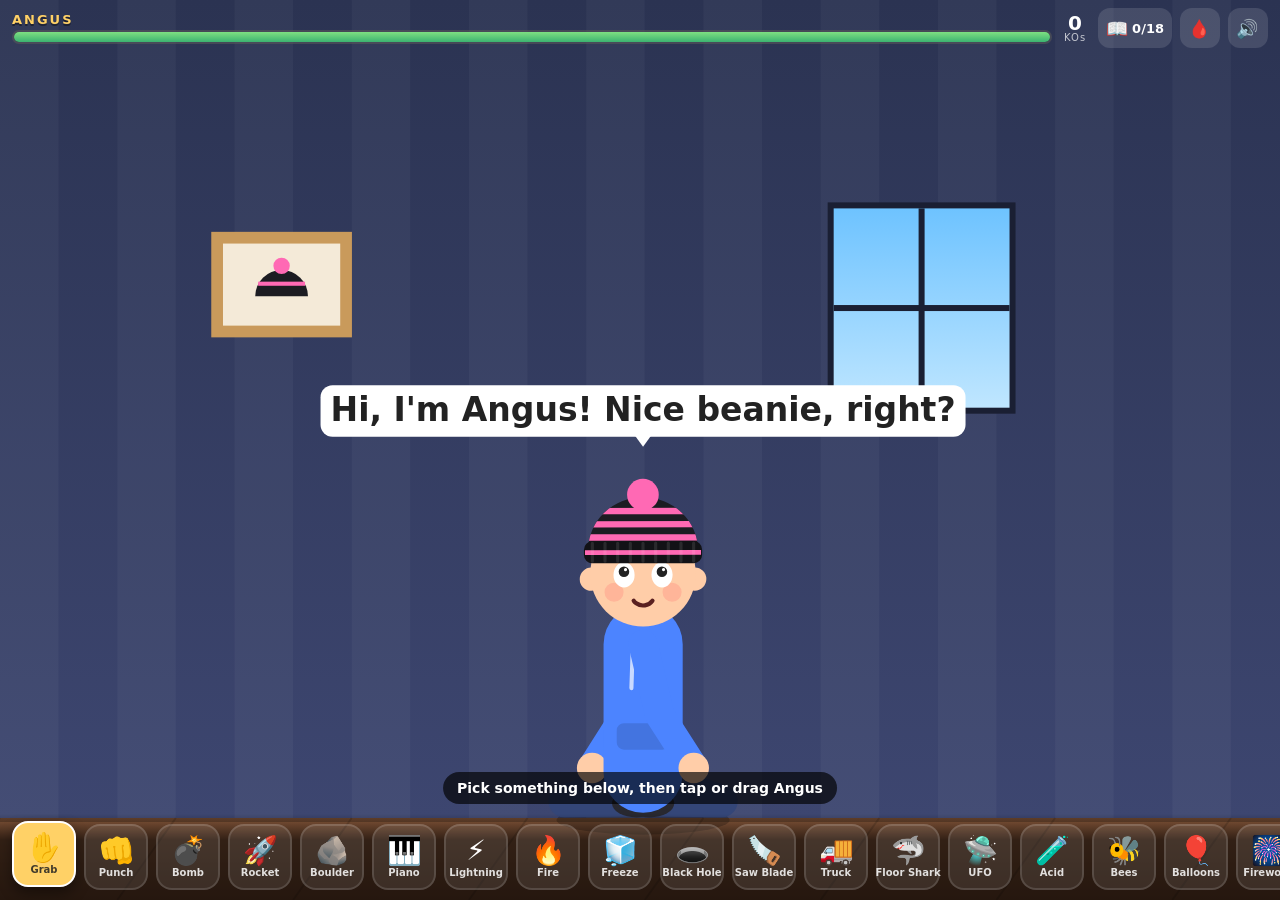
<file: index.html>
<!doctype html>
<html lang="en">
<head>
  <meta charset="utf-8">
  <meta name="viewport" content="width=device-width, initial-scale=1, maximum-scale=1, user-scalable=no, viewport-fit=cover">
  <title>Bye Bye Angus</title>
  <meta name="apple-mobile-web-app-capable" content="yes">
  <meta name="mobile-web-app-capable" content="yes">
  <meta name="apple-mobile-web-app-status-bar-style" content="black-translucent">
  <meta name="apple-mobile-web-app-title" content="Bye Angus">
  <meta name="theme-color" content="#1d2233">
  <link rel="apple-touch-icon" href="icons/apple-touch-icon.png">
  <link rel="icon" type="image/png" sizes="192x192" href="icons/icon-192.png">
  <link rel="manifest" href="manifest.webmanifest">
  <link rel="stylesheet" href="style.css?v=4">
</head>
<body>
  <canvas id="game"></canvas>

  <header id="hud">
    <div class="hp-wrap">
      <div class="hp-name">ANGUS</div>
      <div class="hp-bar"><div id="hpFill"></div></div>
    </div>
    <div class="stat"><span id="killCount">0</span><small>KOs</small></div>
    <button id="bookBtn" class="hud-btn" aria-label="Ways discovered">📖<span id="wayCount">0/18</span></button>
    <button id="goreBtn" class="hud-btn" aria-label="Gore">🩸</button>
    <button id="soundBtn" class="hud-btn" aria-label="Sound">🔊</button>
  </header>

  <div id="banner" class="banner hidden">
    <div id="bannerMain"></div>
    <div id="bannerSub"></div>
  </div>

  <div id="hint" class="hint">Pick something below, then tap or drag Angus</div>

  <nav id="tools"></nav>

  <div id="book" class="book hidden">
    <div class="book-card">
      <div class="book-head">
        <h2>Ways to beat Angus</h2>
        <button id="bookClose" class="close" aria-label="Close">✕</button>
      </div>
      <p id="bookSummary" class="book-sum"></p>
      <div id="bookGrid" class="book-grid"></div>
      <button id="resetBtn" class="reset">Reset progress</button>
    </div>
  </div>

  <script src="game.js?v=4"></script>
</body>
</html>
</file>
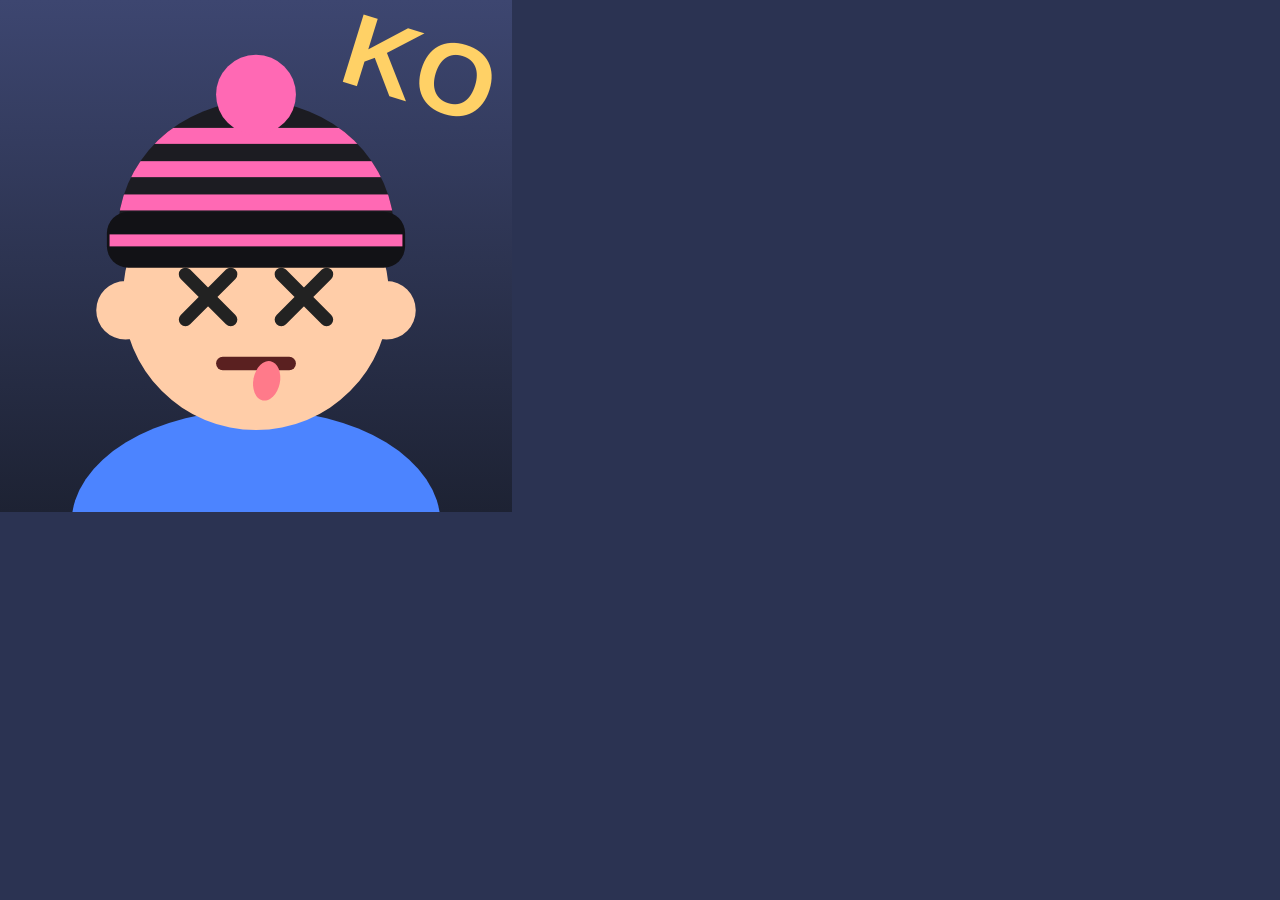
<file: tools/icon.html>
<!doctype html><html><body style="margin:0;background:#2b3352"><canvas id="c"></canvas><script>
const n=+location.hash.slice(1)||512,c=document.getElementById('c');c.width=c.height=n;const x=c.getContext('2d'),r=n*0.26,cx=n/2,cy=n*0.58;
const g=x.createLinearGradient(0,0,0,n);g.addColorStop(0,'#3d4670');g.addColorStop(1,'#1d2233');x.fillStyle=g;x.fillRect(0,0,n,n);
x.fillStyle='#4c84ff';x.beginPath();x.ellipse(cx,n*1.02,n*0.36,n*0.22,0,0,7);x.fill();
x.fillStyle='#ffcda8';x.beginPath();x.arc(cx-r*0.98,cy+r*0.1,r*0.22,0,7);x.moveTo(cx+r*1.2,cy+r*0.1);x.arc(cx+r*0.98,cy+r*0.1,r*0.22,0,7);x.moveTo(cx+r,cy);x.arc(cx,cy,r,0,7);x.fill();
x.strokeStyle='#222';x.lineWidth=r*0.1;x.lineCap='round';[-1,1].forEach(s=>{const ex=cx+s*r*0.36,ey=cy,k=r*0.17;x.beginPath();x.moveTo(ex-k,ey-k);x.lineTo(ex+k,ey+k);x.moveTo(ex+k,ey-k);x.lineTo(ex-k,ey+k);x.stroke();});
x.strokeStyle='#5a2020';x.beginPath();x.moveTo(cx-r*0.25,cy+r*0.5);x.lineTo(cx+r*0.25,cy+r*0.5);x.stroke();
x.fillStyle='#ff7a8a';x.beginPath();x.ellipse(cx+r*0.08,cy+r*0.63,r*0.1,r*0.15,0.2,0,7);x.fill();
x.save();x.translate(0,-r*0.22);x.fillStyle='#1c1c22';x.beginPath();x.ellipse(cx,cy-r*0.25,r*1.04,r,0,Math.PI,0);x.closePath();x.fill();
x.save();x.beginPath();x.ellipse(cx,cy-r*0.25,r*1.04,r,0,Math.PI,0);x.clip();x.fillStyle='#ff69b4';[-1.05,-0.8,-0.55].forEach(t=>x.fillRect(cx-r*1.1,cy+t*r,r*2.2,r*0.12));x.restore();x.fillStyle='#ff69b4';x.beginPath();x.arc(cx,cy-r*1.3,r*0.3,0,7);x.fill();
x.fillStyle='#121216';x.beginPath();x.roundRect(cx-r*1.12,cy-r*0.42,r*2.24,r*0.42,r*0.16);x.fill();x.fillStyle='#ff69b4';x.fillRect(cx-r*1.1,cy-r*0.25,r*2.2,r*0.09);x.restore();
x.fillStyle='#ffd166';x.font=`900 ${n*0.2}px sans-serif`;x.textAlign='center';x.save();x.translate(n*0.8,n*0.2);x.rotate(0.3);x.fillText('KO',0,0);x.restore();
</script></body></html>
</file>
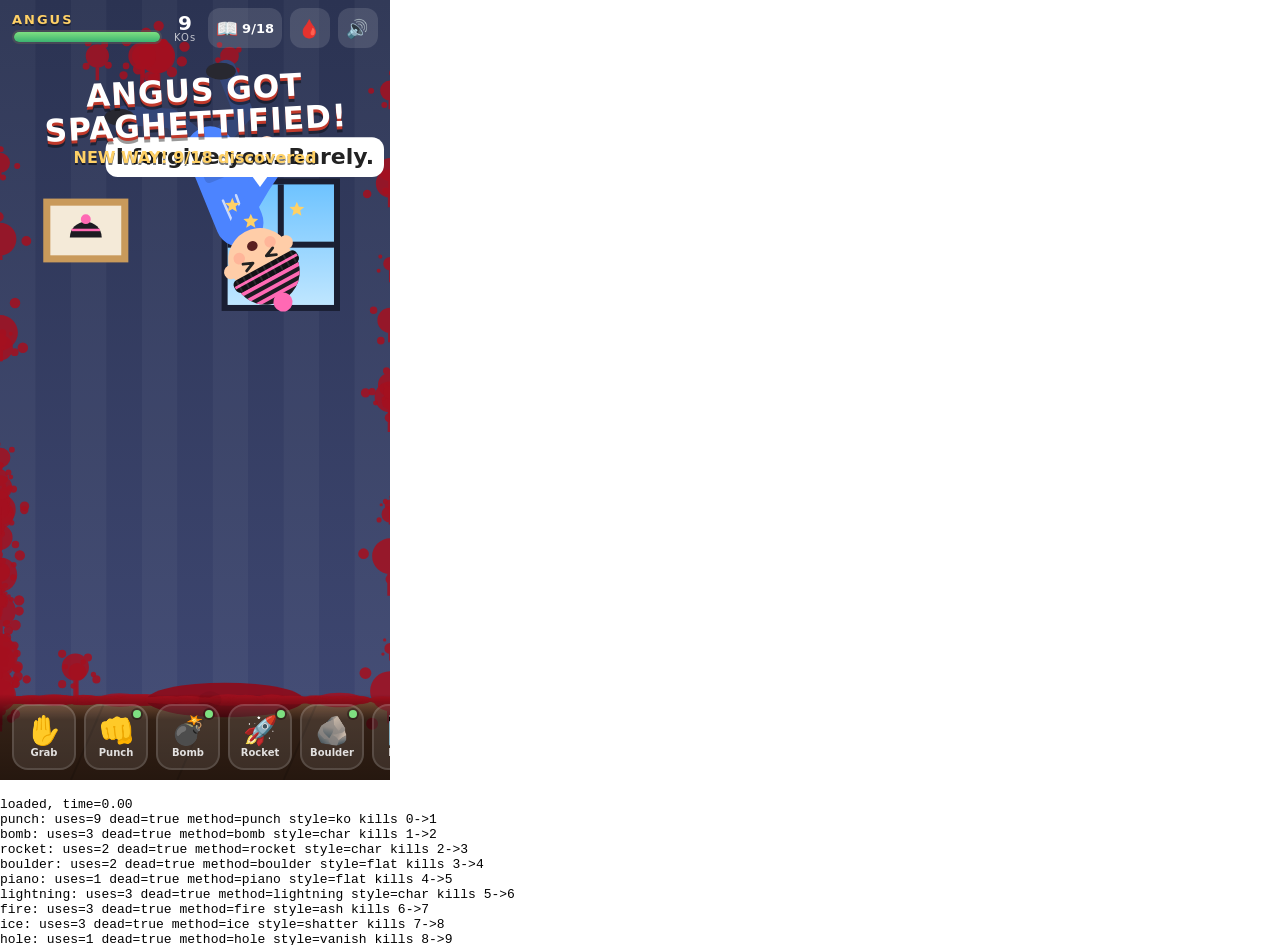
<file: tools/test.html>
<!doctype html><html><body style="margin:0">
<iframe id="f" src="../index.html" style="width:390px;height:780px;border:0"></iframe>
<pre id="out">running</pre>
<script>
// Headless test: drives each weapon until Angus dies. Usage: test.html#all or #bomb
const f = document.getElementById('f'), log = [], errs = [];
const out = () => { document.getElementById('out').textContent = log.join('\n'); };
let w = null;
const E = s => w.eval(s);
const wait = ms => { E('for(let i=0;i<' + Math.round(ms / 16.7) + ';i++){stepWorld();} render();'); return new Promise(r => setTimeout(r, 5)); };
f.onload = async () => {
  try {
    w = f.contentWindow;
    w.addEventListener('error', e => errs.push(e.message + ' @' + e.lineno));
    E("save.kills=0;save.counts={};");
    log.push('loaded, time=' + E('time.toFixed(2)')); out();
    const mode = location.hash.slice(1) || 'all';
    if (mode === 'dbg-balloon') {
      await wait(1500); E('angus.spawnT=0;angus.stun=0');
      E("weapon='balloon';useWeapon(angus.pts[1].x, angus.pts[1].y)");
      log.push('balloon=' + E('JSON.stringify(angus.balloon && {idx:angus.balloon.idx})') + ' ceilY=' + E('Math.round(ceilY)') + ' floorY=' + E('Math.round(floorY)'));
      for (let i = 0; i < 40; i++) { await wait(100); log.push(i + ' hipY=' + E('Math.round(angus.pts[2].y)') + ' handY=' + E('angus.balloon?Math.round(angus.pts[angus.balloon.idx].y):"-"') + ' drop=' + E('angus.balloonDrop') + ' hp=' + E('Math.round(angus.hp)') + ' stun=' + E('angus.stun.toFixed(1)')); }
      out(); return;
    }
    if (mode.startsWith('shot-')) {
      const sc = mode.slice(5);
      await wait(1500); E('angus.spawnT=0;angus.stun=0');
      if (sc === 'fire') { E("weapon='fire';useWeapon(angus.pts[1].x, angus.pts[1].y)"); await wait(700); }
      if (sc === 'ice') { E("weapon='ice';useWeapon(angus.pts[1].x, angus.pts[1].y)"); await wait(400); }
      if (sc === 'bomb') { E("angus.hp=10;weapon='bomb';useWeapon(angus.pts[2].x+40, angus.pts[2].y)"); await wait(1550); }
      if (sc === 'gorebomb') { E("angus.hp=10;weapon='bomb';useWeapon(angus.pts[2].x+40, angus.pts[2].y)"); await wait(2400); }
      if (sc === 'gorepunch') { for (let i = 0; i < 12 && E('!angus.dead'); i++) { E("weapon='punch';useWeapon(angus.pts[0].x, angus.pts[0].y)"); await wait(500); } await wait(800); }
      if (sc === 'shark') { E("weapon='shark';useWeapon(angus.pts[2].x, floorY-10)"); await wait(250); }
      if (sc === 'ufo') { E("weapon='ufo';useWeapon(angus.pts[2].x, ceilY+30)"); await wait(1000); }
      if (sc === 'truck') { E("weapon='truck';useWeapon(10, floorY-50)"); await wait(400); }
      if (sc === 'bees') { E("weapon='bees';useWeapon(angus.pts[1].x, angus.pts[1].y)"); await wait(2500); }
      if (sc === 'acid') { E("angus.hp=30;weapon='acid';useWeapon(angus.pts[1].x, angus.pts[1].y)"); await wait(2200); }
      if (sc === 'saw') { E("weapon='saw';useWeapon(20, ceilY+40)"); await wait(700); }
      if (sc === 'balloon') { E("weapon='balloon';useWeapon(angus.pts[1].x, angus.pts[1].y)"); await wait(1200); }
      if (sc === 'firework') { E("weapon='firework';useWeapon(angus.pts[1].x, angus.pts[1].y)"); await wait(1000); }
      if (sc === 'piano') { E("weapon='piano';useWeapon(angus.pts[2].x, ceilY+20)"); await wait(1100); }
      if (sc === 'hole') { E("weapon='hole';useWeapon(angus.pts[2].x+90, angus.pts[2].y-120)"); await wait(900); }
      if (sc === 'zap') { E("weapon='lightning';useWeapon(angus.pts[1].x, angus.pts[1].y)"); await wait(32); E('flash=0'); }
      if (sc === 'ghost') { E("angus.hp=5;weapon='punch';useWeapon(angus.pts[0].x, angus.pts[0].y)"); await wait(1600); }
      E('render()'); w.document.getElementById('hint').classList.add('gone');
      log.push('shot ' + sc + ' errors ' + JSON.stringify(errs)); out(); return;
    }
    const weapons = ['punch', 'bomb', 'rocket', 'boulder', 'piano', 'lightning', 'fire', 'ice', 'hole', 'grab', 'saw', 'truck', 'shark', 'ufo', 'acid', 'bees', 'balloon', 'firework'];
    for (const wid of weapons) {
      if (mode !== 'all' && mode !== wid) continue;
      await wait(3800);
      E('angus.spawnT=0;angus.stun=0');
      const before = E('save.kills');
      let uses = 0;
      for (let i = 0; i < 12 && E('!angus.dead'); i++) {
        uses++;
        E("weapon='" + wid + "'");
        if (wid === 'grab') {
          E('angus.grab={idx:0,tx:angus.pts[0].x,ty:angus.pts[0].y}');
          for (let k = 0; k < 6; k++) { E('angus.grab.tx=200+' + k * 30 + ';angus.grab.ty=300-' + k * 20); await wait(30); }
          E('angus.grab.tx=0;angus.grab.ty=100'); await wait(30); E("angus.grab=null;angus.flungBy='grab'");
          await wait(900); continue;
        }
        const where = { boulder: 'angus.pts[2].x, ceilY+20', piano: 'angus.pts[2].x, ceilY+20', ufo: 'angus.pts[2].x, ceilY+30', saw: '20, ceilY+40', truck: '10, floorY-50', shark: 'angus.pts[2].x, floorY-10' }[wid] || 'angus.pts[1].x, angus.pts[1].y';
        E('useWeapon(' + where + ')');
        await wait({ fire: 2500, hole: 2500, ufo: 4000, acid: 2500, bees: 3500, balloon: 5000, firework: 3000, saw: 2000, truck: 2000 }[wid] || 900);
      }
      log.push(wid + ': uses=' + uses + ' dead=' + E('angus.dead') + ' method=' + E('angus.method') + ' style=' + E('angus.style') + ' kills ' + before + '->' + E('save.kills'));
      out();
    }
    log.push('errors: ' + JSON.stringify(errs));
    log.push('counts: ' + JSON.stringify(E('save.counts')));
  } catch (e) { log.push('THREW: ' + e.message + ' ' + e.stack); }
  out();
};
</script></body></html>
</file>
<file: style.css>
* { box-sizing: border-box; -webkit-tap-highlight-color: transparent; }
html, body {
  margin: 0; height: 100%; overflow: hidden; background: #1d2233; color: #fff;
  font-family: -apple-system, BlinkMacSystemFont, "SF Pro Rounded", "Segoe UI", system-ui, sans-serif;
  -webkit-user-select: none; user-select: none; -webkit-touch-callout: none;
  overscroll-behavior: none; touch-action: none;
}
canvas#game { position: fixed; inset: 0; width: 100vw; height: 100vh; height: 100dvh; display: block; touch-action: none; }

#hud {
  position: fixed; left: 0; right: 0; top: 0; z-index: 5;
  display: flex; align-items: center; gap: 8px;
  padding: calc(env(safe-area-inset-top) + 8px) calc(env(safe-area-inset-right) + 12px) 8px calc(env(safe-area-inset-left) + 12px);
  pointer-events: none;
}
#hud > * { pointer-events: auto; }
.hp-wrap { flex: 1; min-width: 0; }
.hp-name { font-weight: 900; font-size: 13px; letter-spacing: 2px; color: #ffd166; text-shadow: 0 2px 0 #0006; }
.hp-bar { height: 14px; border-radius: 8px; background: #0007; border: 2px solid #fff3; overflow: hidden; margin-top: 3px; }
#hpFill { height: 100%; width: 100%; background: linear-gradient(#7ee081, #3cb371); transition: width .15s, background .3s; }
#hpFill.low { background: linear-gradient(#ff8a80, #e53935); }
.stat { display: flex; flex-direction: column; align-items: center; line-height: 1; padding: 0 4px; }
.stat span { font-weight: 900; font-size: 20px; }
.stat small { font-size: 10px; opacity: .7; letter-spacing: 1px; }
.hud-btn {
  border: 0; border-radius: 12px; background: #ffffff1f; color: #fff; font-size: 18px;
  height: 40px; min-width: 40px; padding: 0 8px; display: flex; align-items: center; gap: 4px;
  font-family: inherit;
}
.hud-btn span { font-size: 13px; font-weight: 800; }
.hud-btn:active { transform: scale(.94); }

#tools {
  position: fixed; left: 0; right: 0; bottom: 0; z-index: 5;
  display: flex; gap: 8px; overflow-x: auto; overflow-y: hidden; scrollbar-width: none;
  padding: 10px calc(env(safe-area-inset-right) + 12px) calc(env(safe-area-inset-bottom) + 10px) calc(env(safe-area-inset-left) + 12px);
  background: linear-gradient(#0000, #0009 30%);
  touch-action: pan-x; -webkit-overflow-scrolling: touch;
}
#tools::-webkit-scrollbar { display: none; }
.tool {
  flex: 0 0 auto; width: 64px; height: 66px; border-radius: 16px; border: 2px solid #ffffff22;
  background: #ffffff18; color: #fff; display: flex; flex-direction: column; align-items: center; justify-content: center;
  gap: 2px; font-family: inherit; padding: 0; position: relative;
}
.tool .ic { font-size: 28px; line-height: 1; }
.tool .lb { font-size: 10px; font-weight: 700; opacity: .85; white-space: nowrap; }
.tool.sel { background: #ffd166; border-color: #fff; color: #222; transform: translateY(-3px); box-shadow: 0 6px 14px #0006; }
.tool .dot { position: absolute; top: 4px; right: 5px; width: 8px; height: 8px; border-radius: 50%; background: #7ee081; box-shadow: 0 0 0 2px #0005; }

.banner {
  position: fixed; left: 0; right: 0; top: calc(env(safe-area-inset-top) + 74px); z-index: 6; text-align: center;
  pointer-events: none; padding: 0 16px;
}
#bannerMain {
  display: inline-block; font-weight: 900; font-size: clamp(26px, 8vw, 44px); line-height: 1.05; color: #fff;
  text-shadow: 0 3px 0 #c0392b, 0 6px 0 #0006; transform: rotate(-3deg); letter-spacing: 1px;
}
#bannerSub { margin-top: 8px; font-weight: 800; font-size: 16px; color: #ffd166; text-shadow: 0 2px 0 #0008; }
.banner.show { animation: pop .45s cubic-bezier(.2,1.6,.4,1) both; }
.banner.hidden { display: none; }
@keyframes pop { from { transform: scale(.3); opacity: 0; } to { transform: scale(1); opacity: 1; } }

.hint {
  position: fixed; left: 50%; bottom: calc(env(safe-area-inset-bottom) + 96px); transform: translateX(-50%);
  z-index: 4; background: #000a; padding: 8px 14px; border-radius: 20px; font-size: 14px; font-weight: 600;
  white-space: nowrap; pointer-events: none; transition: opacity .6s;
}
.hint.gone { opacity: 0; }

.book {
  position: fixed; inset: 0; z-index: 10; background: #000a; display: flex; align-items: center; justify-content: center;
  padding: calc(env(safe-area-inset-top) + 16px) 16px calc(env(safe-area-inset-bottom) + 16px);
  touch-action: pan-y;
}
.book.hidden { display: none; }
.book-card { background: #2a3048; border-radius: 22px; width: 100%; max-width: 420px; max-height: 100%; overflow-y: auto; padding: 16px; box-shadow: 0 20px 50px #000a; }
.book-head { display: flex; align-items: center; justify-content: space-between; }
.book-head h2 { margin: 0; font-size: 22px; font-weight: 900; }
.close { border: 0; background: #ffffff22; color: #fff; width: 36px; height: 36px; border-radius: 50%; font-size: 16px; }
.book-sum { margin: 6px 0 12px; opacity: .8; font-size: 14px; }
.book-grid { display: grid; grid-template-columns: 1fr 1fr; gap: 8px; }
.way { background: #ffffff12; border-radius: 14px; padding: 10px; display: flex; gap: 8px; align-items: center; }
.way .ic { font-size: 28px; }
.way b { display: block; font-size: 13px; }
.way small { font-size: 11px; opacity: .75; }
.way.locked { opacity: .45; }
.way.locked .ic { filter: grayscale(1) brightness(.4); }
.reset { margin-top: 14px; width: 100%; border: 0; background: #ffffff14; color: #ff8a80; padding: 10px; border-radius: 12px; font-family: inherit; font-weight: 700; }
#goreBtn.off { opacity: .35; filter: grayscale(1); }
</file>
